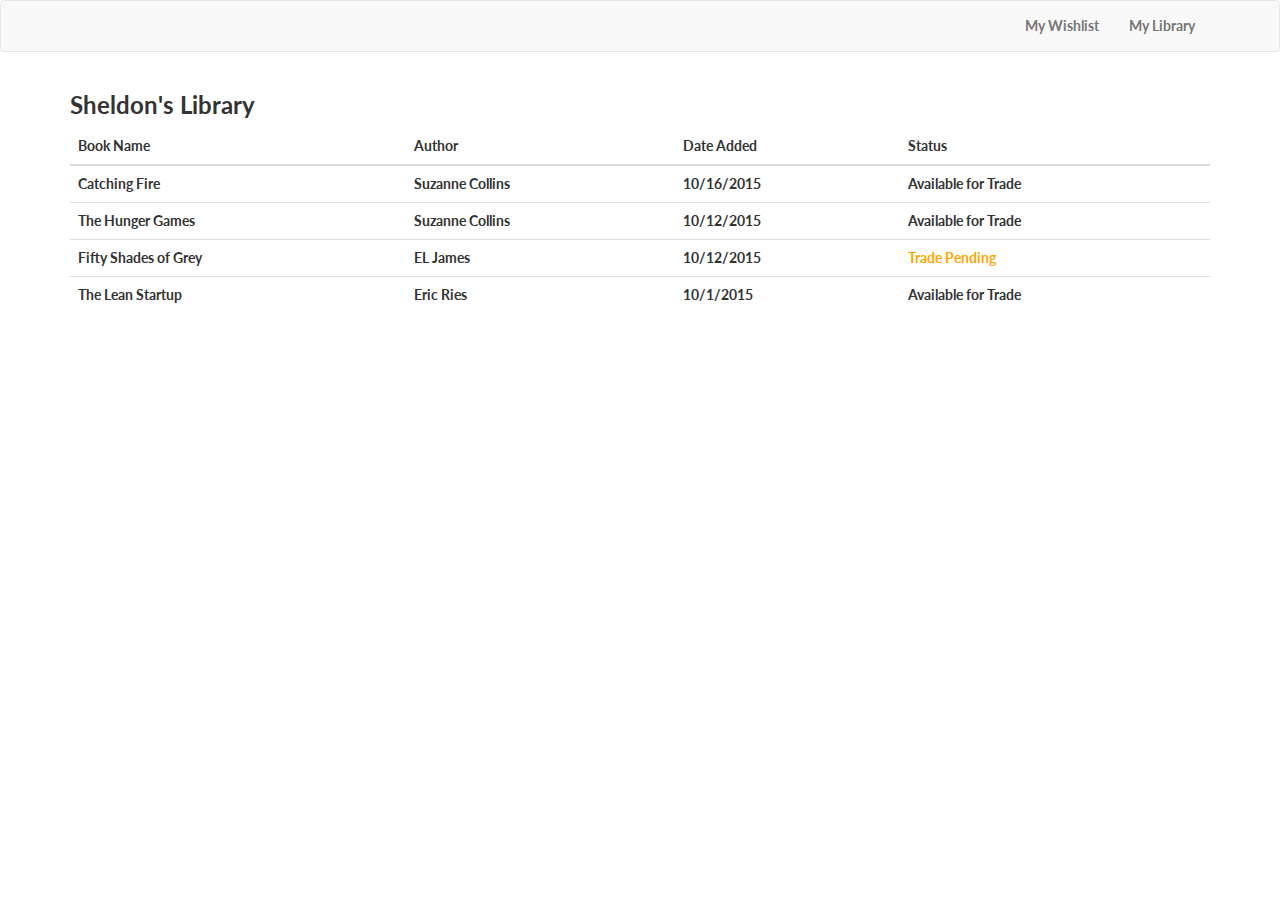
<file: library.html>
<!DOCTYPE html>
<html lang="en">

<head>

    <meta charset="utf-8">
    <meta http-equiv="X-UA-Compatible" content="IE=edge">
    <meta name="viewport" content="width=device-width, initial-scale=1">
    <meta name="description" content="">
    <meta name="author" content="">

    <title>Discover Books</title>
    <!-- Bootstrap Core CSS -->
    <link href="css/bootstrap.min.css" rel="stylesheet">

    <!-- Custom CSS -->
    <link href="css/landing-page.css" rel="stylesheet">

    <!-- Custom Fonts -->
    <link href="font-awesome/css/font-awesome.min.css" rel="stylesheet" type="text/css">
    <link href="https://fonts.googleapis.com/css?family=Lato:300,400,700,300italic,400italic,700italic" rel="stylesheet" type="text/css">

    <!-- HTML5 Shim and Respond.js IE8 support of HTML5 elements and media queries -->
    <!-- WARNING: Respond.js doesn't work if you view the page via file:// -->
    <!--[if lt IE 9]>
        <script src="https://oss.maxcdn.com/libs/html5shiv/3.7.0/html5shiv.js"></script>
        <script src="https://oss.maxcdn.com/libs/respond.js/1.4.2/respond.min.js"></script>
    <![endif]-->

</head>

<body>

  <nav class="navbar navbar-default" role="navigation">
    <div class="container topnav">
      <div class="collapse navbar-collapse" id="bs-example-navbar-collapse-1">
        <ul class="nav navbar-nav navbar-right">
          <li>
            <a href="/wishlist.html">My Wishlist</a>
          </li>
          <li>
            <a href="/library.html">My Library</a>
          </li>
        </ul>
      </div>
    </div>
  </nav>

  <div class="container">
    <h3>Sheldon's Library</h3>
    <table class="table table-hover">
      <thead>
        <tr>
          <th>Book Name</th>
          <th>Author</th>
          <th>Date Added</th>
          <th>Status</th>
        </tr>
      </thead>
      <tbody>
        <tr>
          <td>Catching Fire</td>
          <td>Suzanne Collins</td>
          <td>10/16/2015</td>
          <td>Available for Trade</td>
        </tr>
        <tr>
          <td>The Hunger Games</td>
          <td>Suzanne Collins</td>
          <td>10/12/2015</td>
          <td>Available for Trade</td>
        </tr>
        <tr>
          <td>Fifty Shades of Grey</td>
          <td>EL James</td>
          <td>10/12/2015</td>
          <td style="color: orange">Trade Pending</td>
        </tr>
        <tr>
          <td>The Lean Startup</td>
          <td>Eric Ries</td>
          <td>10/1/2015</td>
          <td>Available for Trade</td>
        </tr>
      </tbody>
		</table>
  </div>


  <!-- jQuery -->
  <script src="js/jquery.js"></script>

  <!-- Bootstrap Core JavaScript -->
  <script src="js/bootstrap.min.js"></script>

</body>

</html>
</file>
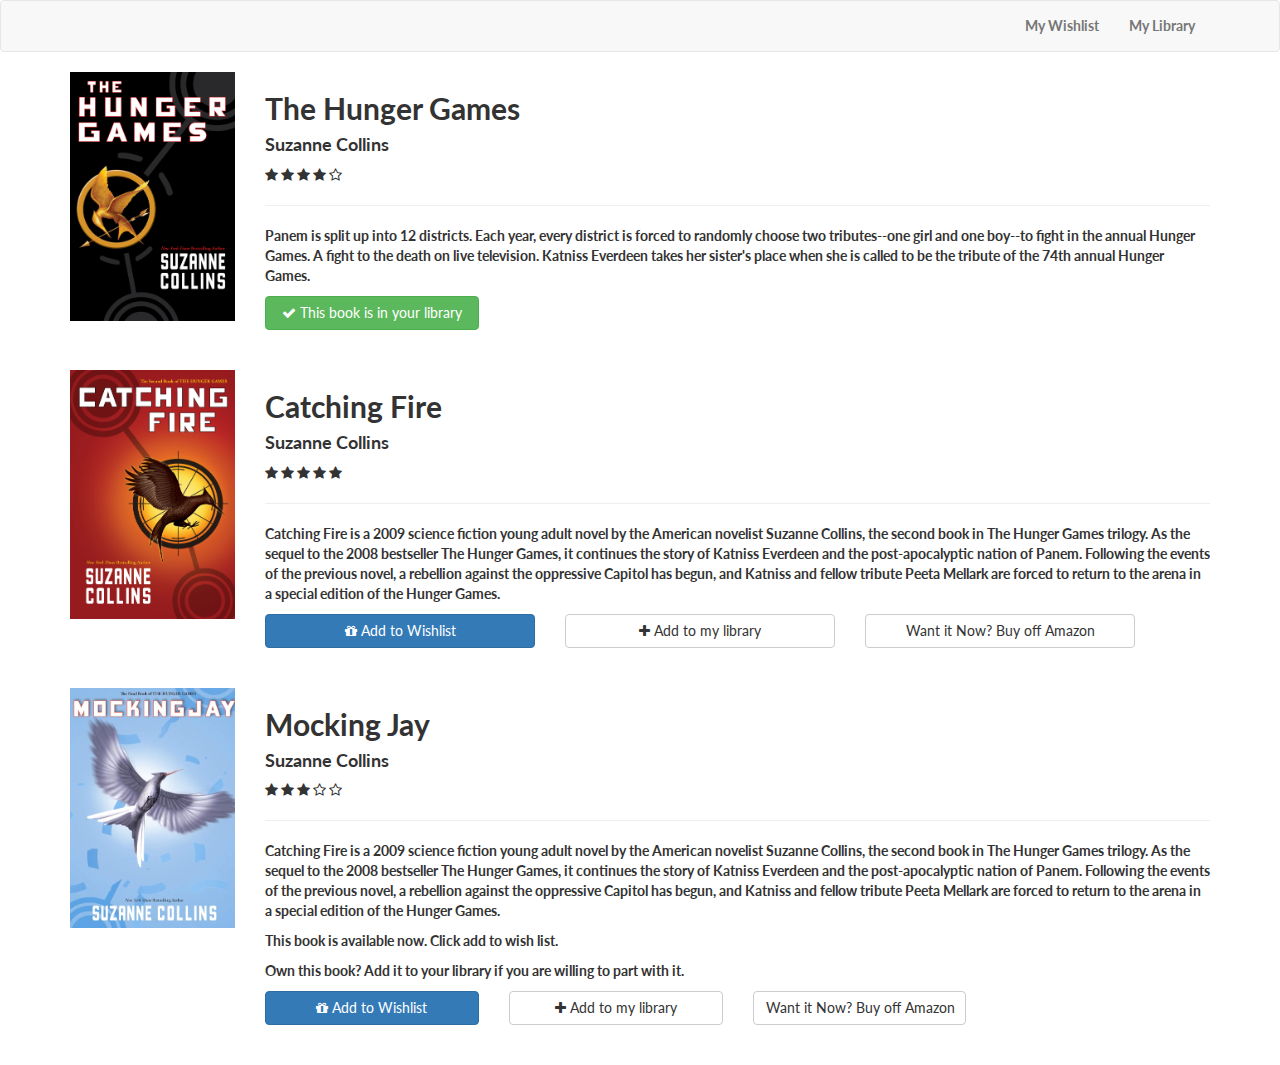
<file: list_page.html>
<!DOCTYPE html>
<html lang="en">

<head>

    <meta charset="utf-8">
    <meta http-equiv="X-UA-Compatible" content="IE=edge">
    <meta name="viewport" content="width=device-width, initial-scale=1">
    <meta name="description" content="">
    <meta name="author" content="">

    <title>Discover Books</title>
    <!-- Bootstrap Core CSS -->
    <link href="css/bootstrap.min.css" rel="stylesheet">

    <!-- Custom CSS -->
    <link href="css/landing-page.css" rel="stylesheet">

    <!-- Custom Fonts -->
    <link href="font-awesome/css/font-awesome.min.css" rel="stylesheet" type="text/css">
    <link href="https://fonts.googleapis.com/css?family=Lato:300,400,700,300italic,400italic,700italic" rel="stylesheet" type="text/css">

    <!-- HTML5 Shim and Respond.js IE8 support of HTML5 elements and media queries -->
    <!-- WARNING: Respond.js doesn't work if you view the page via file:// -->
    <!--[if lt IE 9]>
        <script src="https://oss.maxcdn.com/libs/html5shiv/3.7.0/html5shiv.js"></script>
        <script src="https://oss.maxcdn.com/libs/respond.js/1.4.2/respond.min.js"></script>
    <![endif]-->

</head>

<body>

  <nav class="navbar navbar-default" role="navigation">
    <div class="container topnav">
      <div class="collapse navbar-collapse" id="bs-example-navbar-collapse-1">
        <ul class="nav navbar-nav navbar-right">
          <li>
            <a href="/wishlist.html">My Wishlist</a>
          </li>
          <li>
            <a href="">My Library</a>
          </li>
        </ul>
      </div>
    </div>
  </nav>

  <div class="container">
    <div class="row">
      <div class="col-sm-2">
        <img class="img-responsive" src="img/hunger_games.jpg">
      </div>
      <div class="col-sm-10">
        <h2>The Hunger Games</h2>
        <h4>Suzanne Collins</h4>
        <i class="fa fa-star"></i>
        <i class="fa fa-star"></i>
        <i class="fa fa-star"></i>
        <i class="fa fa-star"></i>
        <i class="fa fa-star-o"></i>
        <hr/>
        <p>Panem is split up into 12 districts. Each year, every district is forced to randomly choose two tributes--one girl and one boy--to fight in the annual Hunger Games. A fight to the death on live television. Katniss Everdeen takes her sister's place when she is called to be the tribute of the 74th annual Hunger Games.</p>
        <div class="row">
          <div class="col-sm-3">
            <button class="btn btn-block btn-success">
              <i class="fa fa-check"></i>
              This book is in your library
						</button>
          </div>
        </div>
      </div>
    </div>
    
    <br/>
    <br/>

    <div class="row">
      <div class="col-sm-2">
        <img class="img-responsive" src="img/catching_fire.jpg">
      </div>
      <div class="col-sm-10">
        <h2>Catching Fire</h2>
        <h4>Suzanne Collins</h4>
        <i class="fa fa-star"></i>
        <i class="fa fa-star"></i>
        <i class="fa fa-star"></i>
        <i class="fa fa-star"></i>
        <i class="fa fa-star"></i>
        <hr/>
        <p>Catching Fire is a 2009 science fiction young adult novel by the American novelist Suzanne Collins, the second book in The Hunger Games trilogy. As the sequel to the 2008 bestseller The Hunger Games, it continues the story of Katniss Everdeen and the post-apocalyptic nation of Panem. Following the events of the previous novel, a rebellion against the oppressive Capitol has begun, and Katniss and fellow tribute Peeta Mellark are forced to return to the arena in a special edition of the Hunger Games.</p>
      </div>
      <div class="row">
        <div class="col-sm-3">
          <a class="btn btn-block btn-primary">
            <i class="fa fa-gift"></i>
            Add to Wishlist
          </a>
        </div>
        <div class="col-sm-3">
          <button class="btn btn-block btn-default" id="hungerGames">
            <i class="fa fa-plus"></i>
            Add to my library
          </button>
        </div>
        <div class="col-sm-3">
          <a class="btn btn-block btn-default" href="https://www.amazon.com/Catching-Fire-Hunger-Games-2/dp/0545586178/ref=sr_1_2?ie=UTF8&qid=1476632014&sr=8-2&keywords=catching+fire">
            Want it Now? Buy off Amazon
          </a>
        </div>
      </div>
    </div>

		<br/>
		<br/>
    <div class="row">
      <div class="col-sm-2">
        <img class="img-responsive" src="img/mocking_jay.jpg">
      </div>
      <div class="col-sm-10">
        <h2>Mocking Jay</h2>
        <h4>Suzanne Collins</h4>
        <i class="fa fa-star"></i>
        <i class="fa fa-star"></i>
        <i class="fa fa-star"></i>
        <i class="fa fa-star-o"></i>
        <i class="fa fa-star-o"></i>
        <hr/>
        <p>Catching Fire is a 2009 science fiction young adult novel by the American novelist Suzanne Collins, the second book in The Hunger Games trilogy. As the sequel to the 2008 bestseller The Hunger Games, it continues the story of Katniss Everdeen and the post-apocalyptic nation of Panem. Following the events of the previous novel, a rebellion against the oppressive Capitol has begun, and Katniss and fellow tribute Peeta Mellark are forced to return to the arena in a special edition of the Hunger Games.</p>
        <p><b>This book is available now. Click add to wish list.</b></p>
        <p><b>Own this book? Add it to your library if you are willing to part with it.</b></p>
        <div class="row">
          <div class="col-sm-3">
            <a class="btn btn-block btn-primary" id="mockingJayWish">
              <i class="fa fa-gift"></i>
              Add to Wishlist
            </a>
          </div>
          <div class="col-sm-3">
            <button class="btn btn-block btn-default" id="mockingJayLib">
              <i class="fa fa-plus"></i>
              Add to my library
            </button>
          </div>
        <div class="col-sm-3">
          <a class="btn btn-block btn-default" href="https://www.amazon.com/Mockingjay-Hunger-Games-Suzanne-Collins/dp/0545663261/ref=sr_1_2?ie=UTF8&qid=1476632078&sr=8-2&keywords=mockingjay">
            Want it Now? Buy off Amazon
          </a>
        </div>
        </div>
      </div>
    </div>

    <br/>
    <br/>
    
  <!-- jQuery -->
  <script src="js/jquery.js"></script>

  <!-- Bootstrap Core JavaScript -->
  <script src="js/bootstrap.min.js"></script>

  <script>
  $('#hungerGames').click(function(e) {
    $('#hungerGames').attr('class', 'btn btn-block btn-success');
    $('#hungerGames').empty();
    $('#hungerGames').append('<i class="fa fa-check"></i>This book is in your library')
  });

  $('#mockingJayWish').click(function(e) {
    $('#mockingJayWish').empty();
    $('#mockingJayWish').append('<i class="fa fa-check"></i>This book is on your wishlist')
  });

  $('#mockingJayLib').click(function(e) {
    $('#mockingJayLib').attr('class', 'btn btn-block btn-success');
    $('#mockingJayLib').empty();
    $('#mockingJayLib').append('<i class="fa fa-check"></i>This book is in your library')
  });
  </script>
  
</body>

</html>
</file>
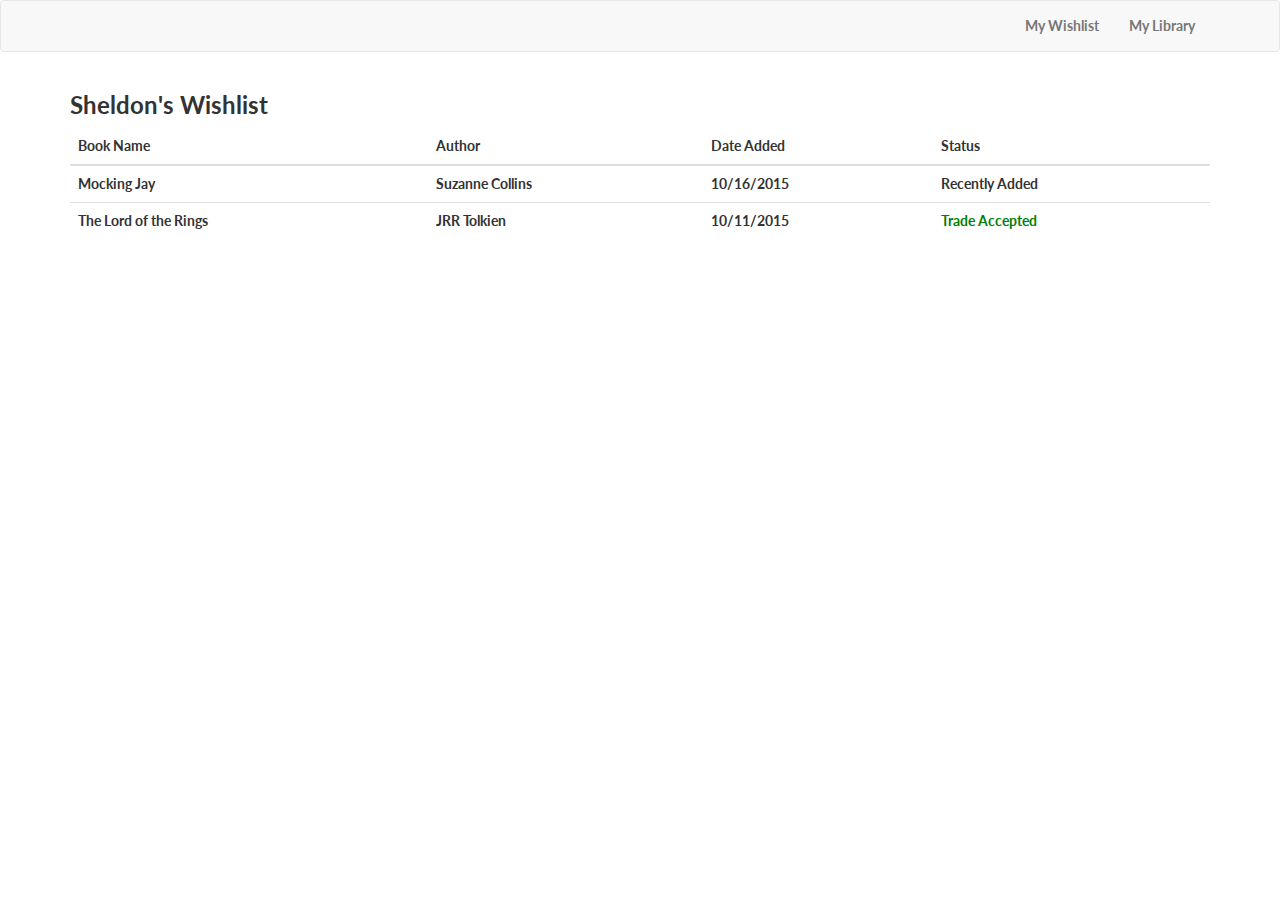
<file: wishlist.html>
<!DOCTYPE html>
<html lang="en">

<head>

    <meta charset="utf-8">
    <meta http-equiv="X-UA-Compatible" content="IE=edge">
    <meta name="viewport" content="width=device-width, initial-scale=1">
    <meta name="description" content="">
    <meta name="author" content="">

    <title>Discover Books</title>
    <!-- Bootstrap Core CSS -->
    <link href="css/bootstrap.min.css" rel="stylesheet">

    <!-- Custom CSS -->
    <link href="css/landing-page.css" rel="stylesheet">

    <!-- Custom Fonts -->
    <link href="font-awesome/css/font-awesome.min.css" rel="stylesheet" type="text/css">
    <link href="https://fonts.googleapis.com/css?family=Lato:300,400,700,300italic,400italic,700italic" rel="stylesheet" type="text/css">

    <!-- HTML5 Shim and Respond.js IE8 support of HTML5 elements and media queries -->
    <!-- WARNING: Respond.js doesn't work if you view the page via file:// -->
    <!--[if lt IE 9]>
        <script src="https://oss.maxcdn.com/libs/html5shiv/3.7.0/html5shiv.js"></script>
        <script src="https://oss.maxcdn.com/libs/respond.js/1.4.2/respond.min.js"></script>
    <![endif]-->

</head>

<body>

  <nav class="navbar navbar-default" role="navigation">
    <div class="container topnav">
      <div class="collapse navbar-collapse" id="bs-example-navbar-collapse-1">
        <ul class="nav navbar-nav navbar-right">
          <li>
            <a href="/wishlist.html">My Wishlist</a>
          </li>
          <li>
            <a href="/library.html">My Library</a>
          </li>
        </ul>
      </div>
    </div>
  </nav>

  <div class="container">
    <h3>Sheldon's Wishlist</h3>
    <table class="table table-hover">
      <thead>
        <tr>
          <th>Book Name</th>
          <th>Author</th>
          <th>Date Added</th>
          <th>Status</th>
        </tr>
      </thead>
      <tbody>
        <tr>
          <td>Mocking Jay</td>
          <td>Suzanne Collins</td>
          <td>10/16/2015</td>
          <td>Recently Added</td>
        </tr>
        <tr>
          <td>The Lord of the Rings</td>
          <td>JRR Tolkien</td>
          <td>10/11/2015</td>
          <td style="color:green">Trade Accepted</td>
        </tr>
      </tbody>
		</table>
  </div>


  <!-- jQuery -->
  <script src="js/jquery.js"></script>

  <!-- Bootstrap Core JavaScript -->
  <script src="js/bootstrap.min.js"></script>

</body>

</html>
</file>
<file: css/landing-page.css>
/*
 * Start Bootstrap - Landing Page (http://startbootstrap.com/)
 * Copyright 2013-2016 Start Bootstrap
 * Licensed under MIT (https://github.com/BlackrockDigital/startbootstrap/blob/gh-pages/LICENSE)
 */

body,
html {
    width: 100%;
    height: 100%;
}

body,
h1,
h2,
h3,
h4,
h5,
h6 {
    font-family: "Lato","Helvetica Neue",Helvetica,Arial,sans-serif;
    font-weight: 700;
}

.topnav {
    font-size: 14px; 
}

.lead {
    font-size: 18px;
    font-weight: 400;
}

.intro-header {
    padding-top: 50px; /* If you're making other pages, make sure there is 50px of padding to make sure the navbar doesn't overlap content! */
    padding-bottom: 50px;
    text-align: center;
    color: #f8f8f8;
    background: linear-gradient(rgba(0, 0, 0, 0.5), rgba(0, 0, 0, 0.5)), url('../img/cover.jpg') no-repeat center center;
    background-size: cover;
}

.intro-message {
    position: relative;
    padding-top: 20%;
    padding-bottom: 20%;
}

.intro-message > h1 {
    margin: 0;
    text-shadow: 2px 2px 3px rgba(0,0,0,0.6);
    font-size: 5em;
}

.intro-divider {
    width: 400px;
    border-top: 1px solid #f8f8f8;
    border-bottom: 1px solid rgba(0,0,0,0.2);
}

.intro-message > h3 {
    text-shadow: 2px 2px 3px rgba(0,0,0,0.6);
}

@media(max-width:767px) {
    .intro-message {
        padding-bottom: 15%;
    }

    .intro-message > h1 {
        font-size: 3em;
    }

    ul.intro-social-buttons > li {
        display: block;
        margin-bottom: 20px;
        padding: 0;
    }

    ul.intro-social-buttons > li:last-child {
        margin-bottom: 0;
    }

    .intro-divider {
        width: 100%;
    }
}

.network-name {
    text-transform: uppercase;
    font-size: 14px;
    font-weight: 400;
    letter-spacing: 2px;
}

.content-section-a {
    padding: 50px 0;
    background-color: #f8f8f8;
}

.content-section-b {
    padding: 50px 0;
    border-top: 1px solid #e7e7e7;
    border-bottom: 1px solid #e7e7e7;
}

.section-heading {
    margin-bottom: 30px;
}

.section-heading-spacer {
    float: left;
    width: 200px;
    border-top: 3px solid #e7e7e7;
}

.banner {
    padding: 100px 0;
    color: #f8f8f8;
 background: linear-gradient(rgba(0, 0, 0, 0.5), rgba(0, 0, 0, 0.5)), url('../img/banner-bg.jpg') no-repeat center center;  
    background-size: cover;
}

.banner h2 {
    margin: 0;
    text-shadow: 2px 2px 3px rgba(0,0,0,0.6);
    font-size: 3em;
}

.banner ul {
    margin-bottom: 0;
}

.banner-social-buttons {
    float: right;
    margin-top: 0;
}

@media(max-width:1199px) {
    ul.banner-social-buttons {
        float: left;
        margin-top: 15px;
    }
}

@media(max-width:767px) {
    .banner h2 {
        margin: 0;
        text-shadow: 2px 2px 3px rgba(0,0,0,0.6);
        font-size: 3em;
    }

    ul.banner-social-buttons > li {
        display: block;
        margin-bottom: 20px;
        padding: 0;
    }

    ul.banner-social-buttons > li:last-child {
        margin-bottom: 0;
    }
}

footer {
    padding: 50px 0;
    background-color: #f8f8f8;
}

p.copyright {
    margin: 15px 0 0;
}
</file>
